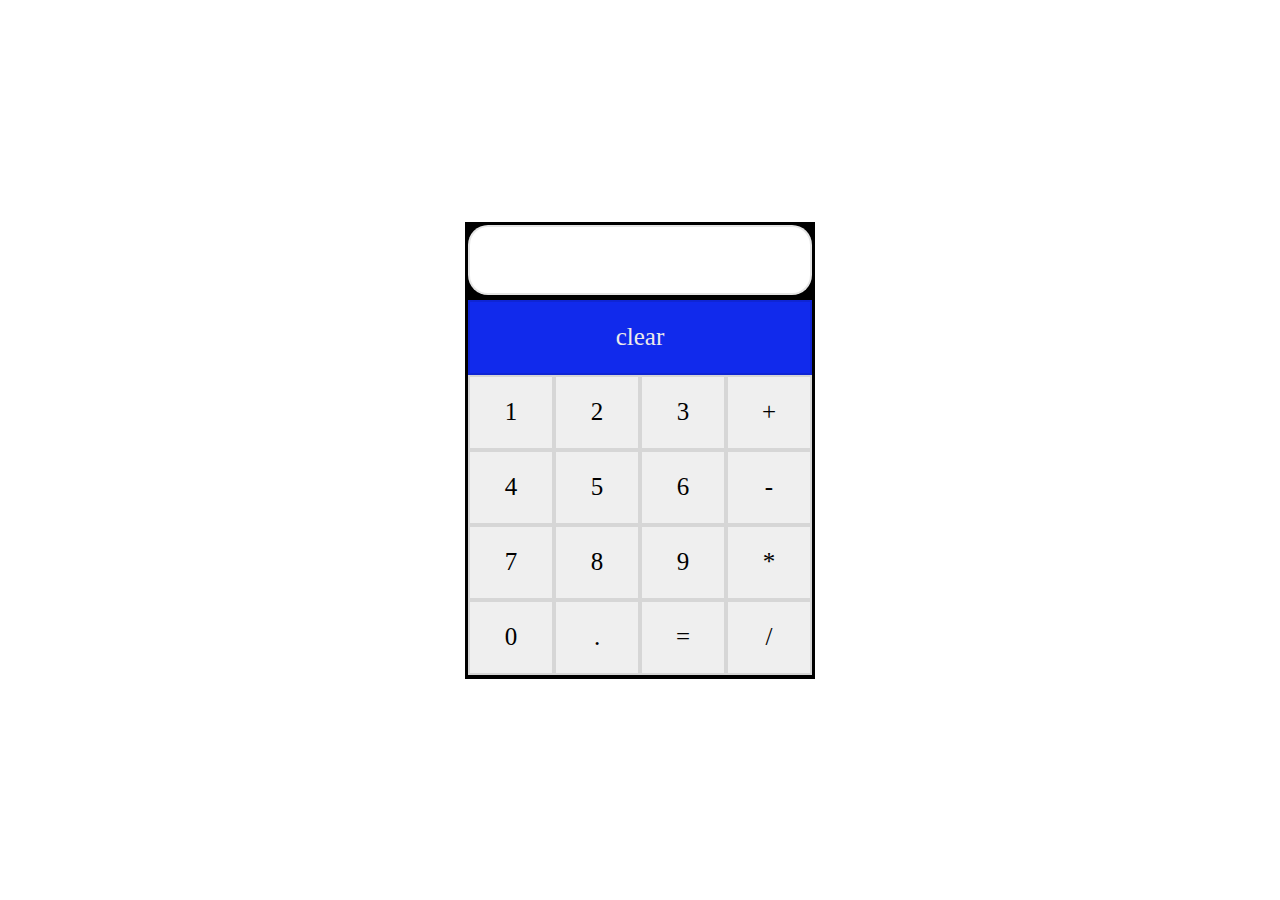
<file: Simple calculator/index.html>
<!DOCTYPE html>
<html lang="en">
<head>
    <meta charset="UTF-8">
    <meta name="viewport" content="width=device-width, initial-scale=1.0">
    <title>💖Calculator🌹</title>
    <link rel="stylesheet" href="index.css">
</head>
<body>
    <div class="main">
        <form class="calculatorform" name="calculatorform">
            <div class="screen">
                <input type="text" id="screen" name="screen" readonly>

            </div>
            <div class="btn">
                <input type="button" class="clearbtn" name="clear" value="clear" onclick="clar()"> 
            </div>
            <div class="btn">
                <input type="button" class="number" name="num1" value="1" onclick="valuebutton(this);">
                <input type="button" class="number" name="num2" value="2" onclick="valuebutton(this);">
                <input type="button" class="number" name="num3" value="3" onclick="valuebutton(this);">
                <input type="button" class="number" name="plus" value="+" onclick="valuebutton(this);">
            </div>
            <div class="btn">
                <input type="button" class="number" name="num4" value="4" onclick="valuebutton(this);">
                <input type="button" class="number" name="num5" value="5" onclick="valuebutton(this);">
                <input type="button" class="number" name="num6" value="6" onclick="valuebutton(this);">
                <input type="button" class="number" name="sub" value="-" onclick="valuebutton(this);">
            </div>
            <div class="btn">
                <input type="button" class="number" name="num7" value="7" onclick="valuebutton(this);">
                <input type="button" class="number" name="num8" value="8" onclick="valuebutton(this);">
                <input type="button" class="number" name="num9" value="9" onclick="valuebutton(this);">
                <input type="button" class="number" name="multiply" value="*" onclick="valuebutton(this);">
            </div>
            <div class="btn">
                <input type="button" class="number" name="num0" value="0" onclick="valuebutton(this);">
                <input type="button" class="number" name="point" value="." onclick="valuebutton(this);">
                <input type="button" class="number" name="equal" value="=" onclick="calculate();">
                <input type="button" class="number" name="div" value="/" onclick="valuebutton(this);">
            </div>
        </form>
    </div>
<script src="script.js"></script>
</body>
</html>
</file>
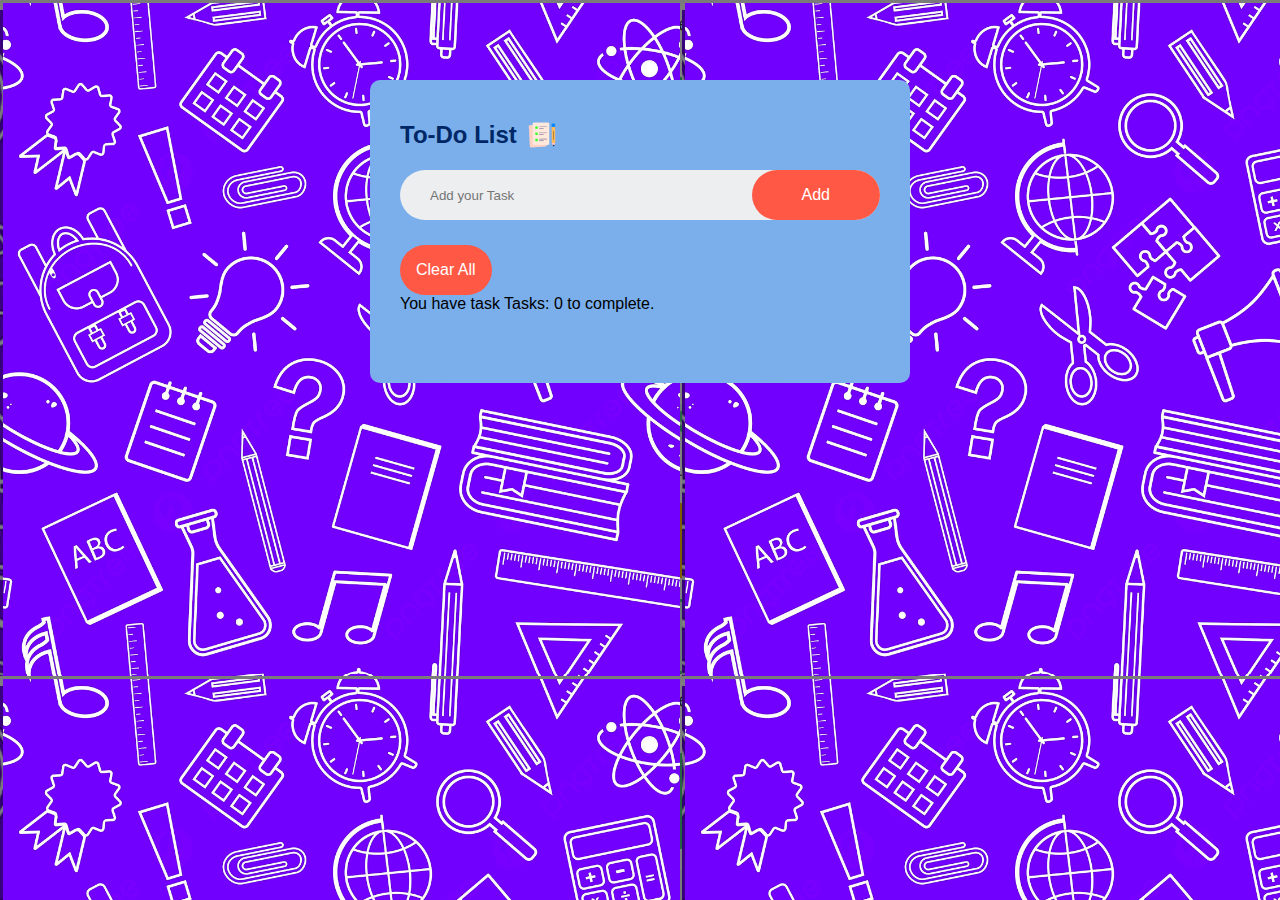
<file: To do list/index.html>
<!DOCTYPE html>
<html lang="en">
<head>
    <meta charset="UTF-8">
    <meta name="viewport" content="width=device-width, initial-scale=1.0">
    <title>To do List website</title>
    <link rel="stylesheet" href="style.css">
</head>
<body>
    <div class="container">
        <div class="todo-app">
            <h2>To-Do List <img src="images/icon.png"></h2>
            <div class="row">
                <input type="text" id="input-box" placeholder="Add your Task">
                <button onclick="addTask()">Add</button>
            </div>
            <button id="clear-all-btn">Clear All</button>
            <p>You have task <span id="count">0</span> to complete. </p>
            <ul id="list-container">
            </ul>
        </div>
    </div>
    <script src="script.js"></script>
</body>
</html>
</file>
<file: Simple calculator/index.css>
*{
    margin: 0;
    padding: 0;
    box-sizing: border-box;
    font-family: 'roboto';
}
.main{
    width: 100%;
    height: 100vh;
    position: relative;
    display: flex;
    align-items: center;
    justify-content: center;
}
.main .calculatorform{
    width: 350px;
    height: 457px;
    position: relative;
    border: 3px solid rgba(0, 0,0,0.1);
    background: black;
    font-size: 25px;
    font-weight: 500;
}
.main .calculatorform div{
    width: 100%;
    height: calc(450px/6);
    display: flex;
    flex: 1;
    
}
.main .calculatorform div input:hover{
    background-color: blueviolet;
}
.main .calculatorform div input{
    width: 100%;
    height: 100%;
    font-size: 25px;
    font-weight: 500;
    border: 2px solid rgba(0, 0, 0, 0.1);
    transition: 0.3s;
}
.clearbtn{
    background-color: #112aec;
    color: #ece9e9;
    transition: 0.3s;
}
.clearbtn:hover{
    background-color: red;
}
#screen{
    height: 70px;
    border-radius: 20px;
}
.btn{
    border-radius: 20px;
}
</file>
<file: To do list/style.css>
*{
    margin: 0;
    padding: 0;
    font-family: 'poppins', sans-serif;
    box-sizing: border-box;
}
.container{
    background-image: url(images/S.png);
    width: 100%;
    min-height: 100vh;
    padding: 10px;
}
.todo-app{
    width: 100%;
    max-width: 540px;
    background: #7aafec;
    margin: 70px auto 20px;
    padding: 40px 30px 70px;
    border-radius: 10px;
}
.todo-app h2{
    color: #002765;
    display: flex;
    align-items: center;
    margin-bottom: 20px;
}
.todo-app h2 img{
    width: 30px;
    margin-left: 10px;
}
.row{
    display: flex;
    align-items: center;
    justify-content: space-between;
    background: #edeef0;
    border-radius: 30px;
    padding-left: 20px;
    margin-bottom: 25px;
}
input{
    flex: 1;
    border: none;
    outline: none;
    background: transparent;
    padding: 10px;
}
button{
    border: none;
    outline: none;
    padding: 16px 50px;
    background: #ff5945;
    color: #fff;
    font-size: 16px;
    cursor: pointer;
    border-radius: 40px;
}
#clear-all-btn {
    padding: 16px;
    margin-left: auto;
  }
ul li{
    list-style: none;
    font-size: 17px;
    padding: 12px 8px 12px 50px;
    user-select: none;
    cursor: pointer;
    position: relative;
}
ul li::before{
    content: '';
    position: absolute;
    height: 28px;
    width: 28px;
    border-radius: 50%;
    background-image: url(images/unchecked.png);
    background-size: cover;
    background-position: center;
    top: 12px;
    left: 8px;
}
ul li.checked{
    color: #555;
    text-decoration: line-through;
}
ul li.checked::before{
    background-image: url(images/checked.png);
}
ul li span{
    position: absolute;
    right: 0;
    top: 5px;
    width: 40px;
    height: 40px;
    font-size: 22px;
    color: #555;
    line-height: 40px;
    text-align: center; 
    border-radius: 50%;
}
ul li span:hover{
    background: #edeef0;
}
ul li span1{
    position: absolute;
    right: 35px;
    top: 5px;
    width: 40px;
    height: 40px;
    font-size: 22px;
    color: #555;
    line-height: 40px;
    text-align: center; 
    border-radius: 50%;
}
ul li span1:hover{
    background: #edeef0;
}
</file>
